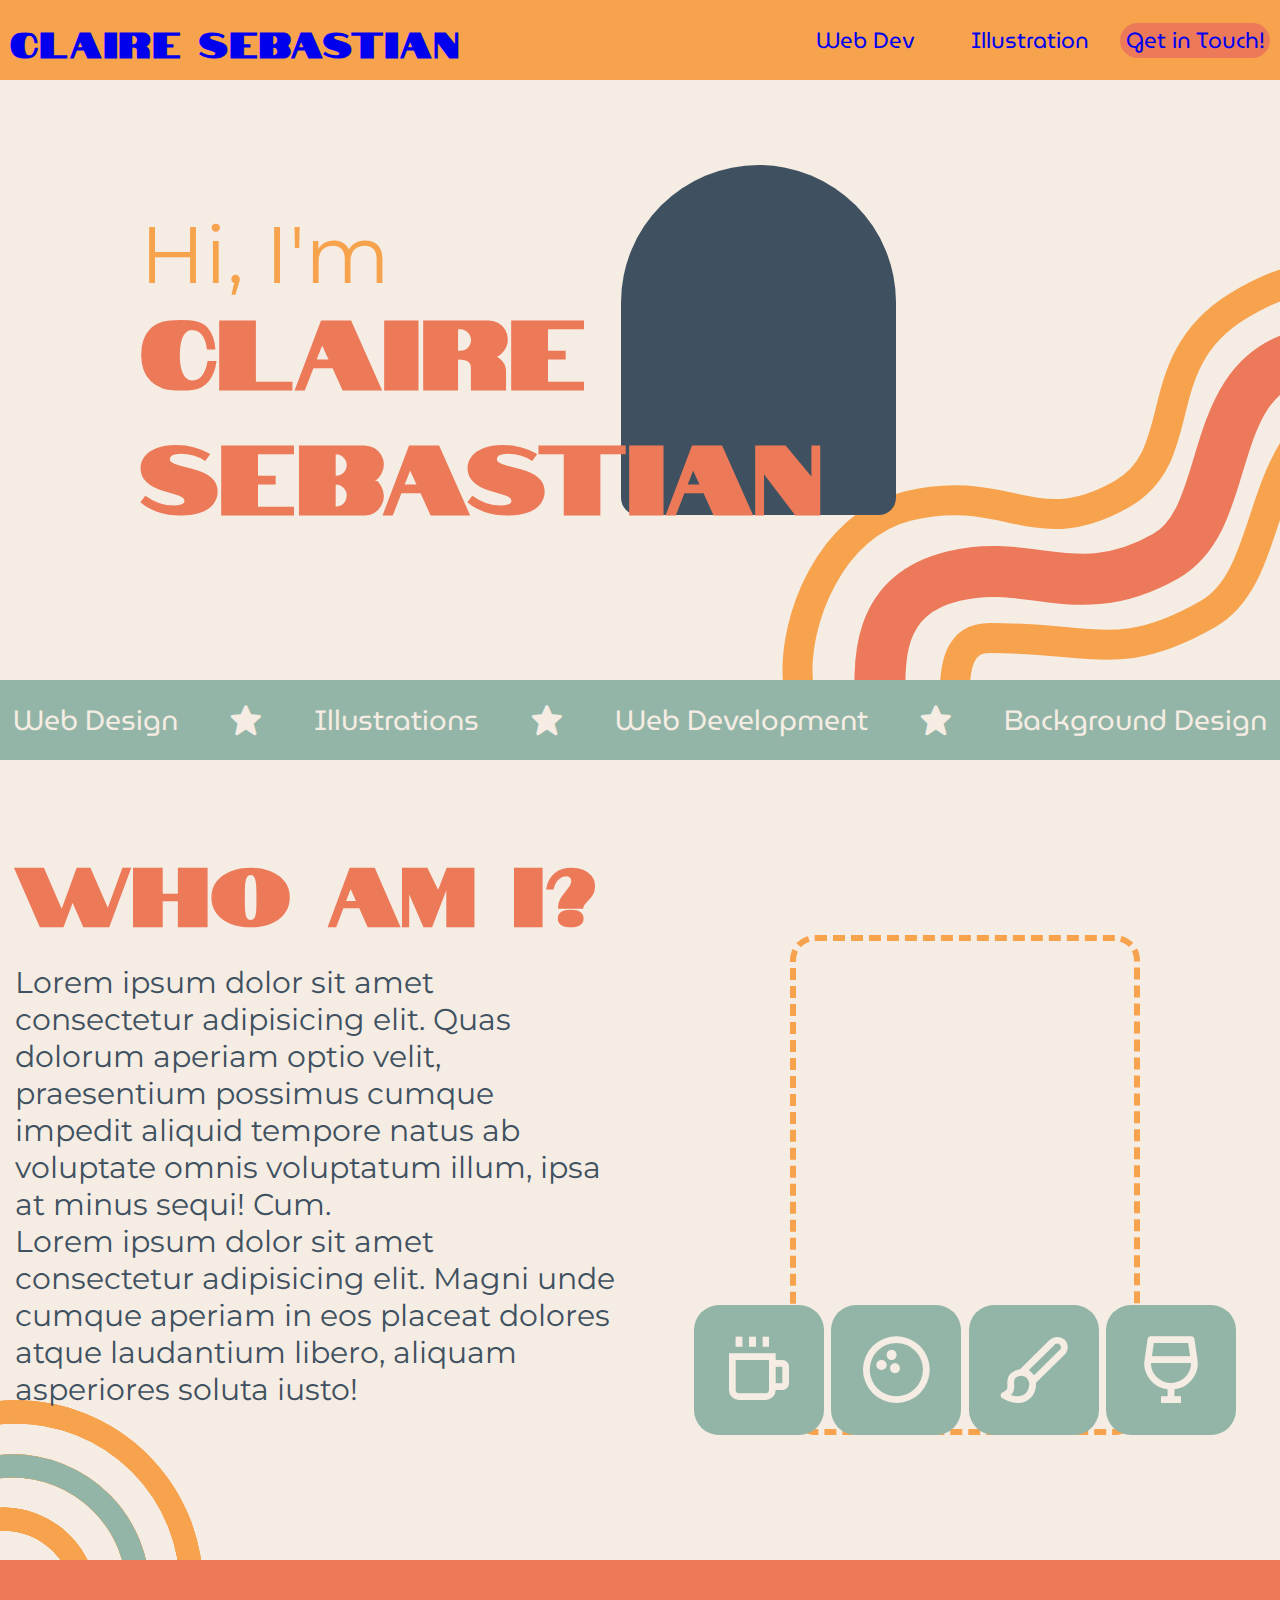
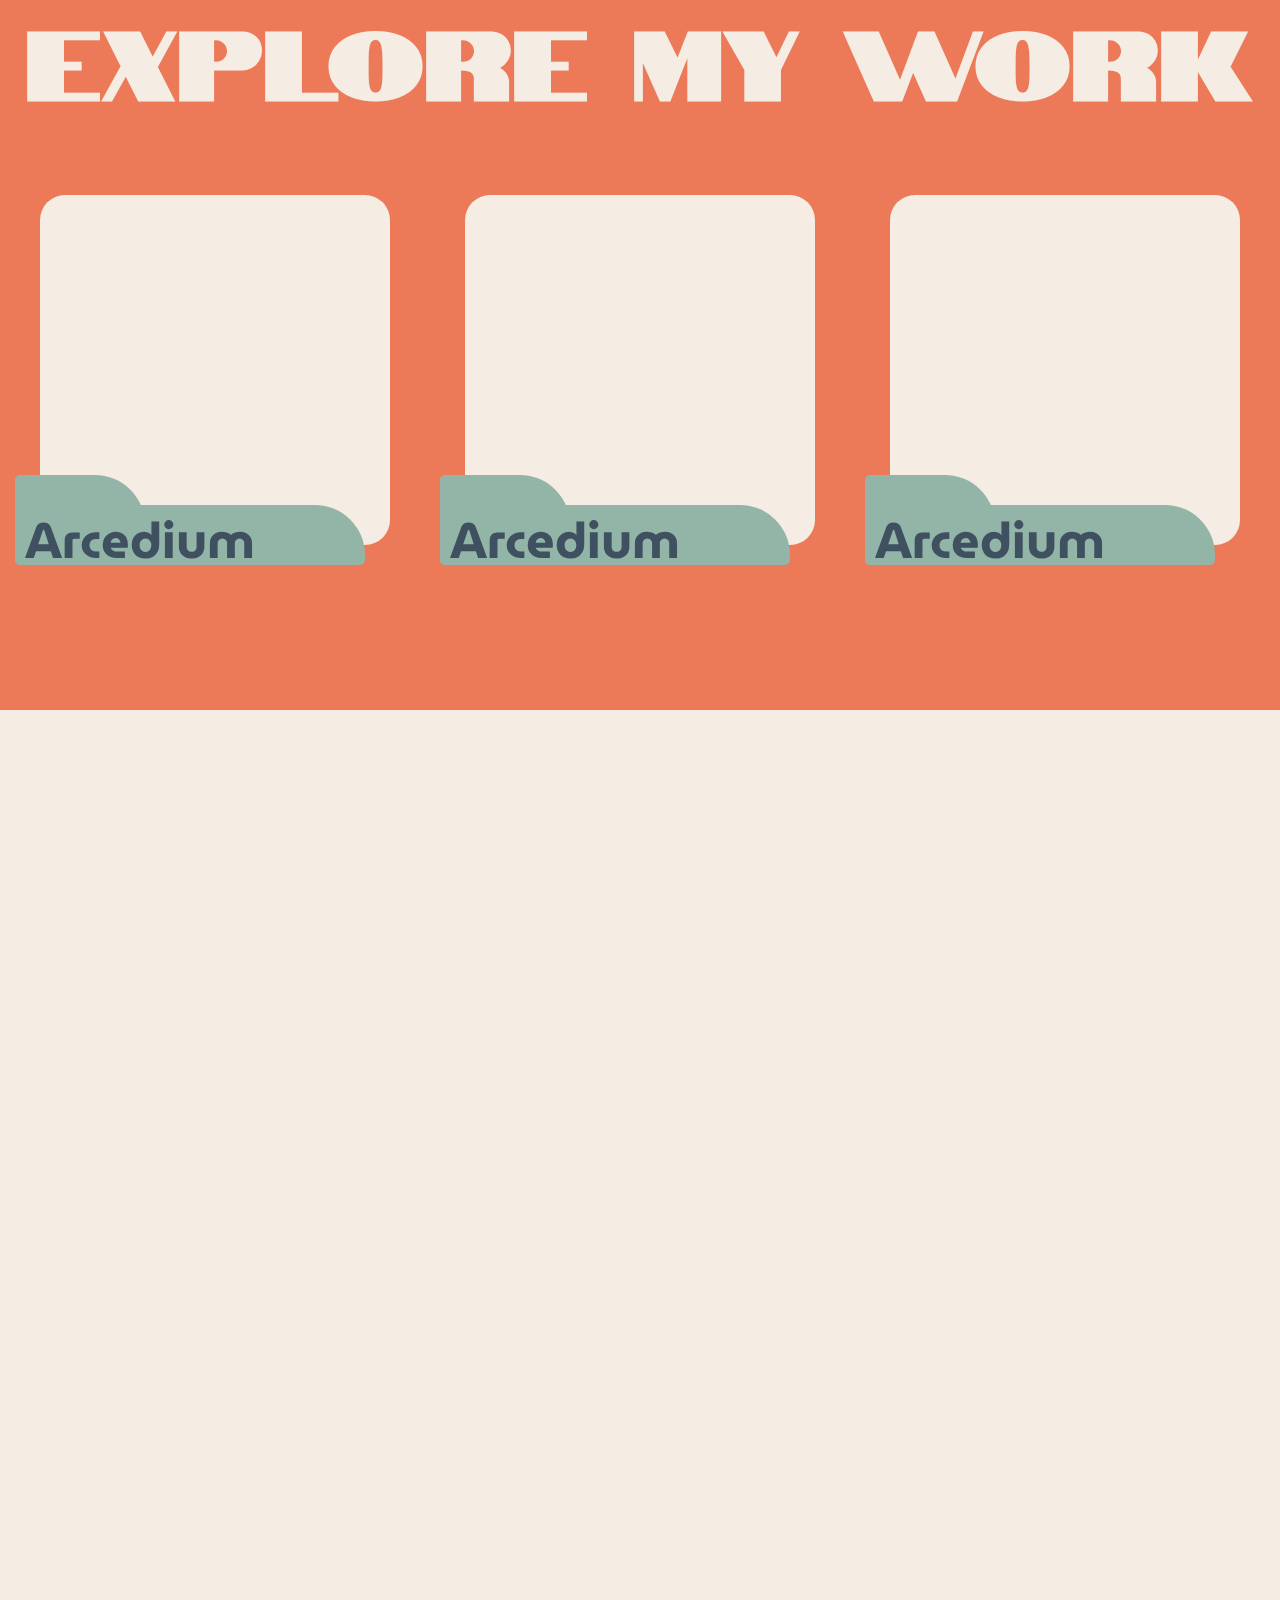
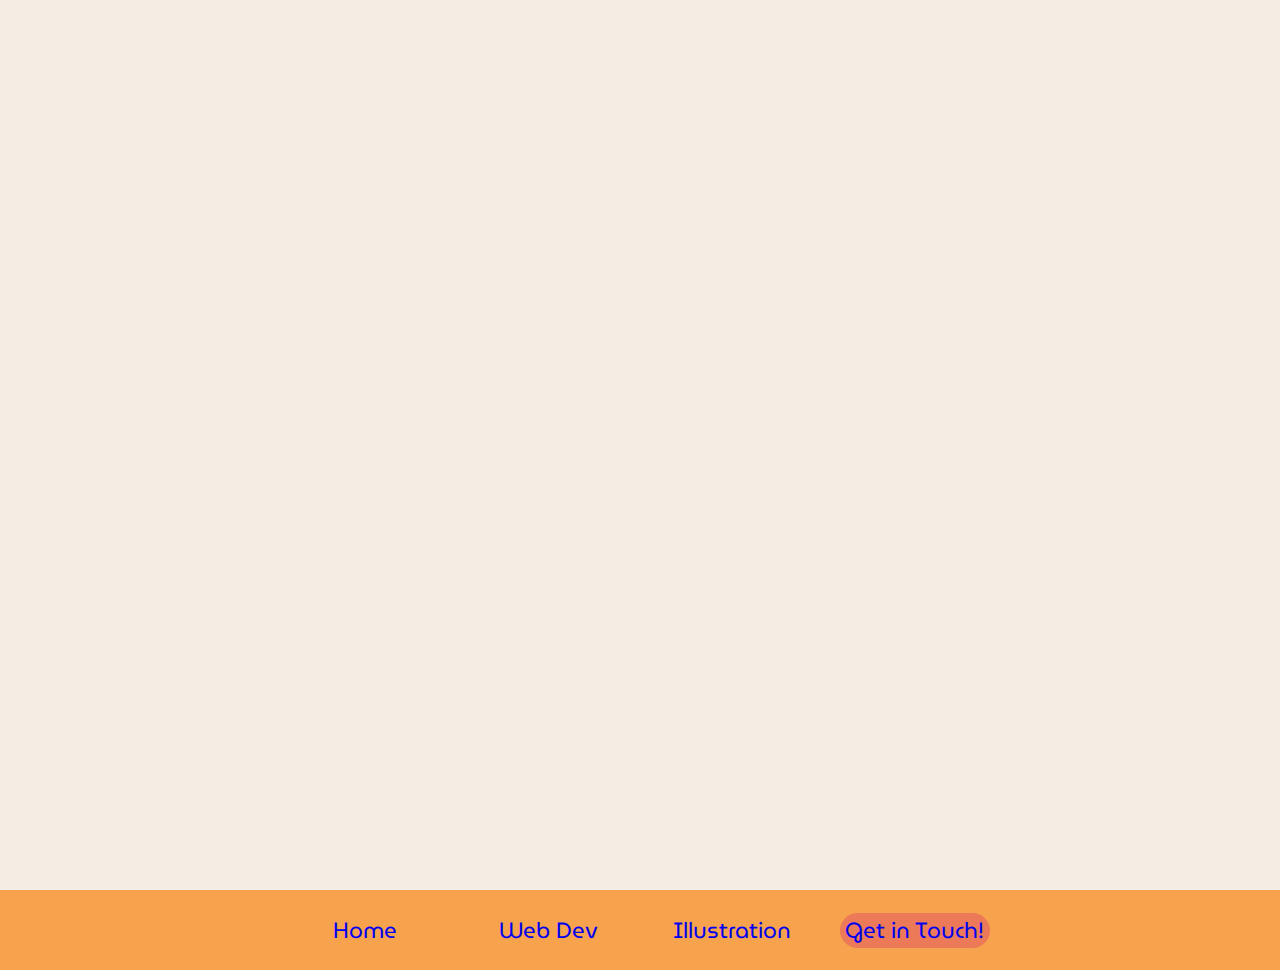
<file: index.html>
<!DOCTYPE html>
<html lang="en">

  <head>
    <meta charset="UTF-8" />
    <link rel="stylesheet" href="/styles/styles.css" />
    <link
      href="https://unpkg.com/boxicons@2.1.4/css/boxicons.min.css"
      rel="stylesheet"
    />
    <meta name="viewport" content="width=device-width, initial-scale=1.0" />
    <title>Claire Sebastian</title>
  </head>

  <body>

    <nav class="nav">

      <h1><a href="index.html">Claire Sebastian</a></h1>
      <div class="nav-links">
        <ul class="link-list">
          <li class="nav-header"><a href="/webdev.html">Web Dev</a></li>
          <li class="nav-header"><a href="/art.html">Illustration</a></li>
          <li class="nav-header"><a href="/contact.html">Get in Touch!</a></li>
        </ul>
      </div>

    </nav>

    <main>

      <section class="hero">

        <div class="name-card">
          <p>Hi, I'm</p>
          <h1 class="title">Claire Sebastian</h1>
          <div class="frame"></div>
        </div>

        <svg class="squiggles" width="498" height="463" viewBox="0 0 498 463" fill="none" xmlns="http://www.w3.org/2000/svg">
            <path d="M16 422C10.6666 361.333 48.1934 264.674 126 246C226 222 252.743 283.861 340 234C410 194 364 102 456 46C548.396 -10.2408 594.667 28.6667 610 30" stroke="#F7A34D" stroke-width="30"/>
            <path d="M174 460C168.667 399.333 179.75 378 208 378C312 378 338.743 403.861 426 354C496 314 469.588 178.954 570 140C674 99.6545 682.165 163.012 697.499 164.345" stroke="#F7A34D" stroke-width="30"/>
            <path d="M100 460C94.6666 399.333 94.1933 334.674 172 316C249.806 297.326 296.743 345.861 384 296C454 256 419.912 115.101 526 94.0001C616.498 76.0001 601.165 140.606 616.498 141.94" stroke="#EC795A" stroke-width="51"/>
        </svg>
            
      </section>

      <section class="banner">
        <p>Web Design</p>
        <i class="bx bxs-star bx-md bx-tada text-white"></i>
        <p>Illustrations</p>
        <i class="bx bxs-star bx-md bx-tada text-white"></i>
        <p>Web Development</p>
        <i class="bx bxs-star bx-md bx-tada text-white"></i>
        <p>Background Design</p>
      </section>

      <section class="about">

        <div class="about-text">
          <h1 class="title">Who Am I?</h1>
          <p class="">
            Lorem ipsum dolor sit amet consectetur adipisicing elit. Quas
            dolorum aperiam optio velit, praesentium possimus cumque impedit
            aliquid tempore natus ab voluptate omnis voluptatum illum, ipsa at
            minus sequi! Cum. <br />
            Lorem ipsum dolor sit amet consectetur adipisicing elit. Magni unde
            cumque aperiam in eos placeat dolores atque laudantium libero,
            aliquam asperiores soluta iusto!
          </p>
        </div>

        <div class="interests">
          <div class="int-container">
            <div class="interest-box"><i class='bx bx-coffee'></i></div>
            <div class="interest-box"><i class='bx bx-bowling-ball'></i></div>
            <div class="interest-box"><i class='bx bx-paint' ></i></div>
            <div class="interest-box"><i class='bx bx-wine' ></i></div>
          </div>
          <div class="profile-pic"></div>
        </div>

        <svg class="circles" width="203" height="425" viewBox="0 0 263 485" fill="none" xmlns="http://www.w3.org/2000/svg">
          <circle cx="4" cy="261" r="107" stroke="#F7A34D" stroke-width="30"/>
          <circle cx="4" cy="261" r="107" stroke="#F7A34D" stroke-width="30"/>
          <circle cx="4" cy="261" r="107" stroke="#F7A34D" stroke-width="30"/>
          <circle cx="4" cy="261" r="107" stroke="#F7A34D" stroke-width="30"/>
          <circle cx="16" cy="248" r="163" stroke="#F7A34D" stroke-width="30"/>
          <circle cx="16" cy="248" r="163" stroke="#F7A34D" stroke-width="30"/>
          <circle cx="16" cy="248" r="163" stroke="#F7A34D" stroke-width="30"/>
          <circle cx="16" cy="248" r="163" stroke="#93B5A7" stroke-width="30"/>
          <circle cx="20.5" cy="242.5" r="227.5" stroke="#F7A34D" stroke-width="30"/>
          <circle cx="20.5" cy="242.5" r="227.5" stroke="#F7A34D" stroke-width="30"/>
          <circle cx="20.5" cy="242.5" r="227.5" stroke="#F7A34D" stroke-width="30"/>
          <circle cx="20.5" cy="242.5" r="227.5" stroke="#F7A34D" stroke-width="30"/>
          </svg>
          
      </section>

      <section class="my-work">
        <h1 class="title">Explore My Work</h1>

        <svg class="arrow-left" width="100px" height="100px" viewBox="0 0 24 24" fill="none" xmlns="http://www.w3.org/2000/svg">
          <path d="M15 18L9 12L15 6" stroke="currentColor" stroke-width="2" stroke-linecap="round" stroke-linejoin="round"/>
        </svg>

        <svg class="arrow-right" width="100px" height="100px" viewBox="0 0 24 24" fill="none" xmlns="http://www.w3.org/2000/svg">
            <path d="M9 18L15 12L9 6" stroke="currentColor" stroke-width="2" stroke-linecap="round" stroke-linejoin="round"/>
          </svg>

        <div class="gallery-container">

          <div class="gallery-item">
            <h2 class="header">Arcedium</h2>
            <div class="square"></div>
            <div class="rectangle"></div>
          </div>

          <div class="gallery-item">
            <h2 class="header">Arcedium</h2>
            <div class="square"></div>
            <div class="rectangle"></div>
          </div>

          <div class="gallery-item">
            <h2 class="header">Arcedium</h2>
            <div class="square"></div>
            <div class="rectangle"></div>
          </div>

          <!-- <div class="gallery-item">
            <h2 class="header">Arcedium</h2>
            <div class="square"></div>
            <div class="rectangle"></div>
          </div>
          
          <div class="gallery-item">
            <h2 class="header">Arcedium</h2>
            <div class="square"></div>
            <div class="rectangle"></div>
          </div> -->

        </div>

      </section>

      <section class="resume">

      </section>

    </main>

    <footer>
      <div class="footer">
        <ul class="link-list">
          <li class="nav-header"><a href="/index.html">Home</a></li>
          <li class="nav-header"><a href="/webdev.html">Web Dev</a></li>
          <li class="nav-header"><a href="/art.html">Illustration</a></li>
          <li class="nav-header"><a href="/contact.html">Get in Touch!</a></li>
        </ul>
      </div>
    </footer>

    <script src="script.js" async defer></script>
  </body>
</html>
</file>
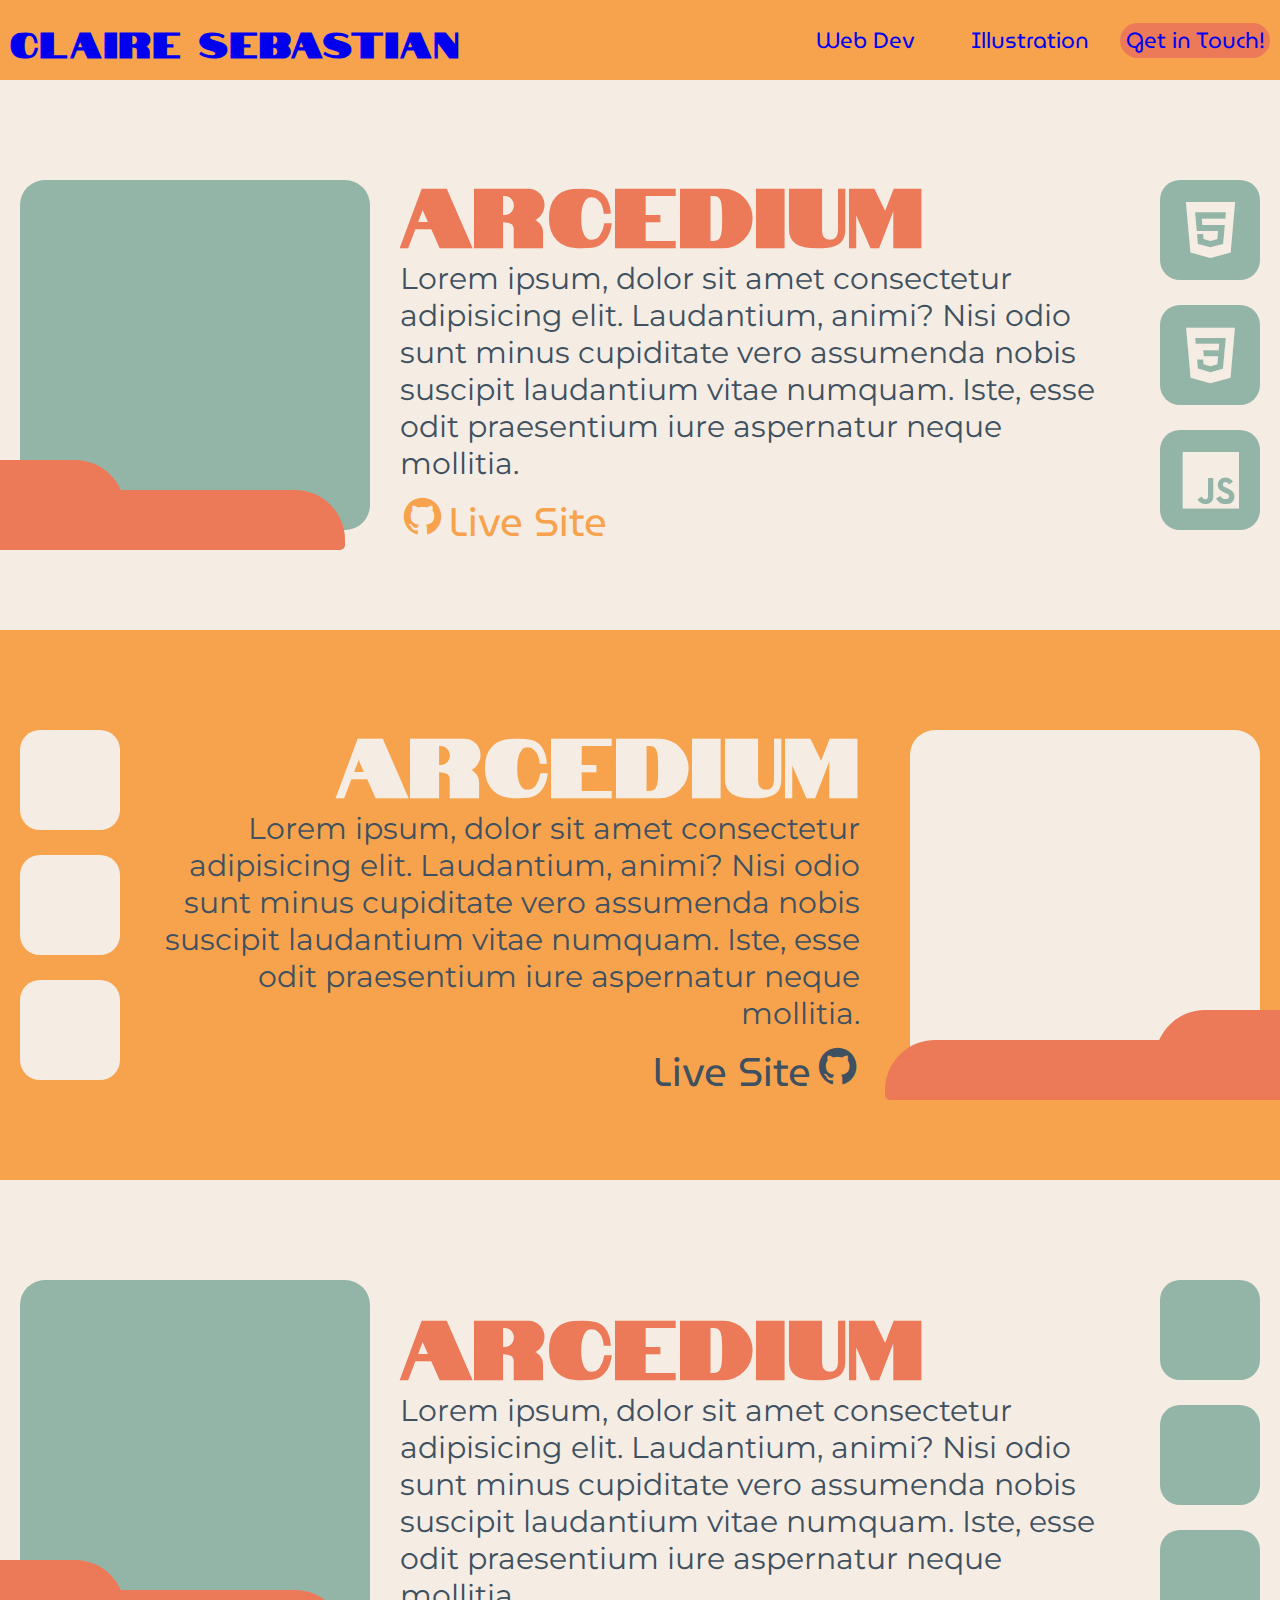
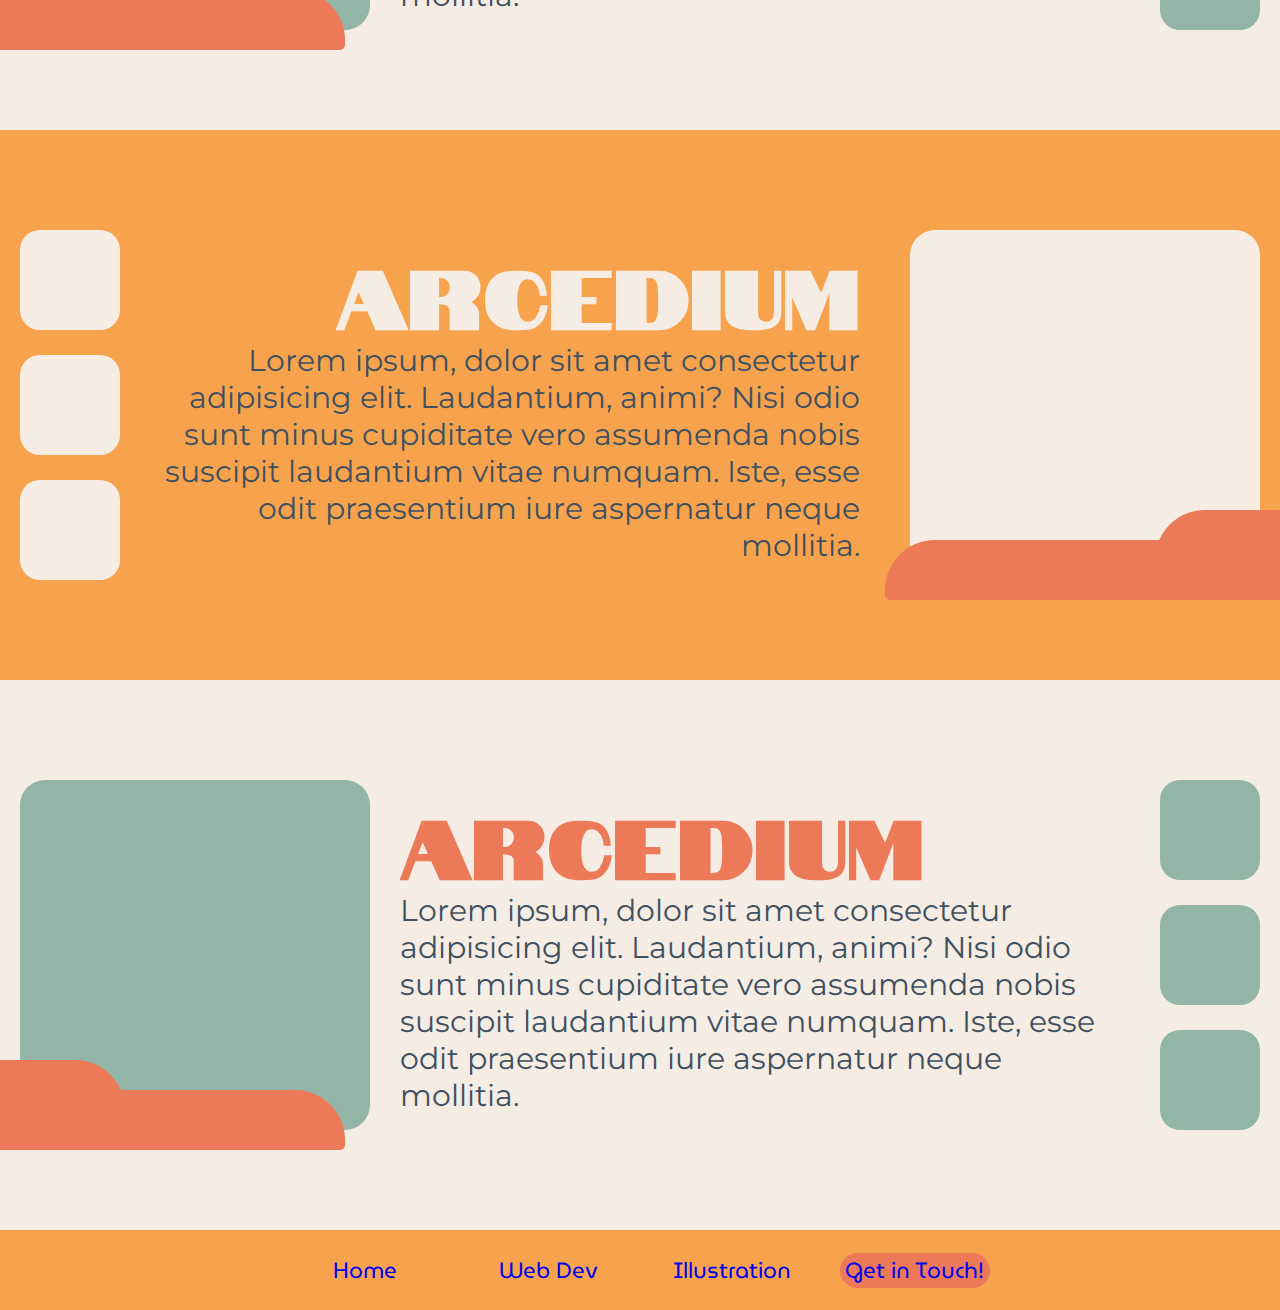
<file: webdev.html>
<!DOCTYPE html>
<html lang="en">
  <head>
    <meta charset="UTF-8" />
    <link rel="stylesheet" href="/styles/styles.css" />
    <link rel="stylesheet" href="/styles/webdev.css" />
    <link
      href="https://unpkg.com/boxicons@2.1.4/css/boxicons.min.css"
      rel="stylesheet"
    />
    <meta name="viewport" content="width=device-width, initial-scale=1.0" />
    <title>Claire Sebastian</title>
  </head>
  <body>

    <nav class="nav">

      <h1><a href="index.html">Claire Sebastian</a></h1>
      <div class="nav-links">
        <ul class="link-list">
          <li class="nav-header"><a href="/webdev.html">Web Dev</a></li>
          <li class="nav-header"><a href="/art.html">Illustration</a></li>
          <li class="nav-header"><a href="/contact.html">Get in Touch!</a></li>
        </ul>
      </div>

    </nav>

    <section class="project-left">


      <div class="proj-info">
        <div class="proj-img">
          <div class="square red"></div>
          <div class="rectangle red"></div>
        </div>
  
        <div class="proj-text">
          <h1 class="title">Arcedium</h1>
          <p>Lorem ipsum, dolor sit amet consectetur adipisicing elit. Laudantium, animi? Nisi odio sunt minus cupiditate vero assumenda nobis suscipit laudantium vitae numquam. Iste, esse odit praesentium iure aspernatur neque mollitia.</p>
          <a href="" class="port-link"><i class='bx bxl-github' ></i></a>
          <a href="" class="port-link">Live Site</a>
        </div>
      </div>

      <div class="proj-tech">
        <div class="tech"><i class='bx bxl-html5'></i></div>
        <div class="tech"><i class='bx bxl-css3' ></i></div>
        <div class="tech"><i class='bx bxl-javascript' ></i></div>
      </div>

    </section>

    <section class="project-right">

      <div class="proj-tech">
        <div class="tech back-white"></div>
        <div class="tech back-white"></div>
        <div class="tech back-white"></div>
      </div>

      <div class="proj-info">

        <div class="proj-text">
          <h1 class="title white">Arcedium</h1>
          <p>Lorem ipsum, dolor sit amet consectetur adipisicing elit. Laudantium, animi? Nisi odio sunt minus cupiditate vero assumenda nobis suscipit laudantium vitae numquam. Iste, esse odit praesentium iure aspernatur neque mollitia.</p>
          <a href="" class="port-link">Live Site</a>
          <a href="" class="port-link"><i class='bx bxl-github' ></i></a>
        </div>

        <div class="proj-img back-white">
          <div class="square-right red"></div>
          <div class="rectangle-right red"></div>
        </div>

      </div>

      
    </section>

    <section class="project-left">


      <div class="proj-info">
        <div class="proj-img">
          <div class="square red"></div>
          <div class="rectangle red"></div>
        </div>
  
        <div class="proj-text">
          <h1 class="title">Arcedium</h1>
          <p>Lorem ipsum, dolor sit amet consectetur adipisicing elit. Laudantium, animi? Nisi odio sunt minus cupiditate vero assumenda nobis suscipit laudantium vitae numquam. Iste, esse odit praesentium iure aspernatur neque mollitia.</p>
        </div>
      </div>

      <div class="proj-tech">
        <div class="tech"></div>
        <div class="tech"></div>
        <div class="tech"></div>
      </div>

    </section>

    <section class="project-right">

      <div class="proj-tech">
        <div class="tech back-white"></div>
        <div class="tech back-white"></div>
        <div class="tech back-white"></div>
      </div>

      <div class="proj-info">

        <div class="proj-text">
          <h1 class="title white">Arcedium</h1>
          <p>Lorem ipsum, dolor sit amet consectetur adipisicing elit. Laudantium, animi? Nisi odio sunt minus cupiditate vero assumenda nobis suscipit laudantium vitae numquam. Iste, esse odit praesentium iure aspernatur neque mollitia.</p>
        </div>

        <div class="proj-img back-white">
          <div class="square-right red"></div>
          <div class="rectangle-right red"></div>
        </div>

      </div>

      
    </section>

    <section class="project-left">


      <div class="proj-info">
        <div class="proj-img">
          <div class="square red"></div>
          <div class="rectangle red"></div>
        </div>
  
        <div class="proj-text">
          <h1 class="title">Arcedium</h1>
          <p>Lorem ipsum, dolor sit amet consectetur adipisicing elit. Laudantium, animi? Nisi odio sunt minus cupiditate vero assumenda nobis suscipit laudantium vitae numquam. Iste, esse odit praesentium iure aspernatur neque mollitia.</p>
        </div>
      </div>

      <div class="proj-tech">
        <div class="tech"></div>
        <div class="tech"></div>
        <div class="tech"></div>
      </div>

    </section>

    <footer>
      <div class="footer">
        <ul class="link-list">
          <li class="nav-header"><a href="/index.html">Home</a></li>
          <li class="nav-header"><a href="/webdev.html">Web Dev</a></li>
          <li class="nav-header"><a href="/art.html">Illustration</a></li>
          <li class="nav-header"><a href="/contact.html">Get in Touch!</a></li>
        </ul>
      </div>
    </footer>

    <script src="script.js" async defer></script>
  </body>
</html>
</file>
<file: styles/styles.css>
@import url('https://fonts.googleapis.com/css2?family=Montserrat:ital,wght@0,100..900;1,100..900&family=MuseoModerno:ital,wght@0,100..900;1,100..900&family=Notable&display=swap');

:root {
    --font-title: 'Notable', sans-serif;
    --font-header: MuseoModerno;
    --font-main: Montserrat;
    --color-yellow: #F7A34D;
    --color-blue: #93B5A7;
    --color-red: #EC7A59;
    --color-white: #F5ECE3;
    --color-dark: #3F5160;

    --nav-height: 80px;
}

* {
    box-sizing: border-box;
    padding: 0;
    margin: 0;
}

body {
    max-width: 1440px;
    margin: 0 auto;
    background-color: var(--color-white);
}

a {
    text-decoration: none;
}

a:visited {
    color: var(--color-white);
}

a:active {
    color: var(--color-red);
}

a:hover {
    cursor: pointer;
}

li:hover {
    transform: scale(1.1);
}

/* NAV */

nav {
    width: 100%;
    height: var(--nav-height);
    display: flex;
    justify-content: space-between;
    align-items: center;
    padding: 10px;
    background-color: var(--color-yellow);
    color: var(--color-white);
}

nav h1 {
    font-family: var(--font-title);
    font-size: 35px;
    letter-spacing: 2px;
}

.link-list {
    width: 480px;
    text-align: center;
    list-style: none;
    display: flex;
    justify-content: space-between;
}

.nav-header {
    width: 150px;
    font-family: var(--font-header);
    font-size: 22px;
}

.nav-header:last-of-type {
    height: 35px;
    border-radius: 20px;
    background-color: var(--color-red);
}

.nav-header:last-of-type:hover {
    cursor: pointer;
    transform: scale(1.1);
}

.nav-hidden {
    transform: translateY(calc(-1 * var(--nav-height)));
    box-shadow: none;
}

/* HERO */ 

.hero {
    width: 100%;
    height: 600px;
    position: relative;
    display: flex;
    flex-direction: column;
    justify-content: center;
    align-items: center;
}

.name-card {
    width: 1000px;
    text-align: left;
}

.name-card p {
    font-family: var(--font-main);
    font-size: 80px;
    line-height: 0.6;
    color: var(--color-yellow);
}

.title {
    font-family: var(--font-title);
    font-size: 96px;
    color: var(--color-red);
    letter-spacing: 2px;
}

.frame {
    width: 275px;
    height: 350px;
    position: absolute;
    top: 85px;
    right: 30%;
    z-index: -10;
    border-radius: 200px 200px 25px 25px;
    background-color: var(--color-dark);
}

/*  BANNER */

.banner {
    width: 100%;
    height: 80px;
    display: flex;
    align-items: center;
    justify-content: center;
    gap: 50px;
    color: var(--color-white);
    background-color: var(--color-blue);
}

.banner p {
    font-family: var(--font-header);
    font-size: 28px;
}

/* WHO AM I? */

.about {
    width: 100%;
    height: 800px;
    display: flex;
    justify-content: center;
    align-items: center;
    gap: 50px;
    position: relative;
}

.about .title {
    font-size: 80px;
    margin-bottom: 25px;
}

.about-text {
    width: 600px;
    height: 650px;
    display: flex;
    flex-direction: column;
    align-items: start;
}

.about-text p {
    font-family: var(--font-main);
    font-size: 30px;
    color: var(--color-dark);
}

.interests {
    width: 600px;
    height: 550px;
    display: flex;
    justify-content: center;
    align-items: end;
}

.int-container {
    width: 550px;
    display: flex;
    justify-content: space-around;
    position: absolute;
}

.interest-box {
    width: 130px;
    height: 130px;
    display: flex;
    justify-content: center;
    align-items: center;
    color: var(--color-white);
    border-radius: 25px;
    background-color: var(--color-blue);
}

.interest-box i {
    font-size: 80px;
}

.profile-pic {
    width: 350px;
    height: 500px;
    border-radius: 25px;
    border: 6px var(--color-yellow) dashed;
}

/* MY WORK */

.my-work {
    width: 100%;
    height: 750px;
    position: relative;
    display: flex;
    flex-direction: column;
    align-items: center;
    background-color: var(--color-red);
}

.my-work .title {
    padding-top: 30px;
    color: var(--color-white);
}

/* GALLERY ITEMS */

.gallery-container {
    width: 100%;
    height: 500px;
    margin: 5px;
    display: flex;
    justify-content: center;
    align-items: center;
    gap: 75px;
    overflow: hidden;
    white-space: nowrap;
}

.gallery-item {
    width: 350px;
    height: 350px;
    position: relative;
    border-radius: 25px 25px 25px 25px;
    background-color: var(--color-white);
}

.header {
    position: absolute;
    bottom: -35px;
    left: -15px;
    z-index: 10;
    color: var(--color-dark);
    font-family: var(--font-header);
    font-size: 50px;
}

.square {
    width: 130px;
    height: 90px;
    position: absolute;
    bottom: -20px;
    left: -25px;
    border-radius: 5px 50px 5px 5px;
    background-color: var(--color-blue);
}

.rectangle {
    width: 350px;
    height: 60px;
    position: absolute;
    bottom: -20px;
    left: -25px;
    border-radius: 5px 50px 5px 5px;
    background-color: var(--color-blue);
}

/* RESUME */

.resume {
    width: 100%;
    height: 1780px;
}

/* RESUME */

footer {
    width: 100%;
    height: 80px;
    background-color: var(--color-yellow);
}

footer .link-list {
    height: 80px;
    width: 700px;
    align-items: center;
    margin: 0 auto;
}

/* SQUIGGLES */

.squiggles {
    position: absolute;
    right: 0;
    top: 180px;
    z-index: -16;
}

.circles {
    position: absolute;
    left: 0;
    bottom: -240px;
    z-index: -16;
}

.arrow-left {
    position: absolute;
    right: 1325px;
    top: 45%;
    z-index: 10;
    color: var(--color-yellow);
}

.arrow-right {
    position: absolute;
    left: 1325px;
    top: 45%;
    z-index: 10;
    color: var(--color-yellow);
}
</file>
<file: styles/webdev.css>
:root {
    --font-title: 'Notable', sans-serif;
    --font-header: MuseoModerno;
    --font-main: Montserrat;
    --color-yellow: #F7A34D;
    --color-blue: #93B5A7;
    --color-red: #EC7A59;
    --color-white: #F5ECE3;
    --color-dark: #3F5160;

    --nav-height: 80px;
}

.project-left i {
    font-size: 75px;
    color: var(--color-white);
}

.project-left a {
    text-align: center;
    font-family: var(--font-header);
    font-size: 40px;
    color: var(--color-yellow);
}

.project-left a i {
    font-size: 45px;
    color: var(--color-yellow);
}

.project-right i {
    font-size: 75px;
    color: var(--color-dark);
}

.project-right a {
    text-align: right;
    font-family: var(--font-header);
    font-size: 40px;
    color: var(--color-dark);
}

.project-right a i {
    font-size: 45px;
    color: var(--color-dark);
}

.project-left {
    width: 100%;
    height: 550px;
    display: flex;
    justify-content: space-around;
    align-items: center;
}

.proj-info {
    width: 1100px;
    height: 500px;
    display: flex;
    gap: 30px;
    align-items: center;
}

.proj-img {
    width: 350px;
    height: 350px;
    position: relative;
    border-radius: 25px 25px 25px 25px;
    background-color: var(--color-blue);
}


.proj-text .title {
    font-size: 80px;
}

.proj-text p {
    width: 700px;
    height: 230px;
    font-family: var(--font-main);
    font-size: 30px;
    color: var(--color-dark);
}

.proj-tech {
    height: 350px;
    display: flex;
    flex-direction: column;
    justify-content: space-between;
}

.tech {
    width: 100px;
    height: 100px;
    display: flex;
    align-items: center;
    justify-content: center;
    border-radius: 20px;
    background-color: var(--color-blue);
}

.red {
    background-color: var(--color-red);
}

.white {
    color: var(--color-white);
}

.back-white {
    background-color: var(--color-white);
}

.project-right {
    width: 100%;
    height: 550px;
    display: flex;
    justify-content: space-around;
    align-items: center;
    background-color: var(--color-yellow);
}

.project-right .proj-info {
    text-align: right;
    justify-content: space-between;
}

.project-right .title {
    width: 700px;
}

.square-right {
    width: 130px;
    height: 90px;
    position: absolute;
    bottom: -20px;
    right: -25px;
    border-radius: 50px 5px 5px 5px;

}

.rectangle-right {
    width: 350px;
    height: 60px;
    position: absolute;
    bottom: -20px;
    left: -25px;
    border-radius: 50px 5px 5px 5px;
}
</file>
